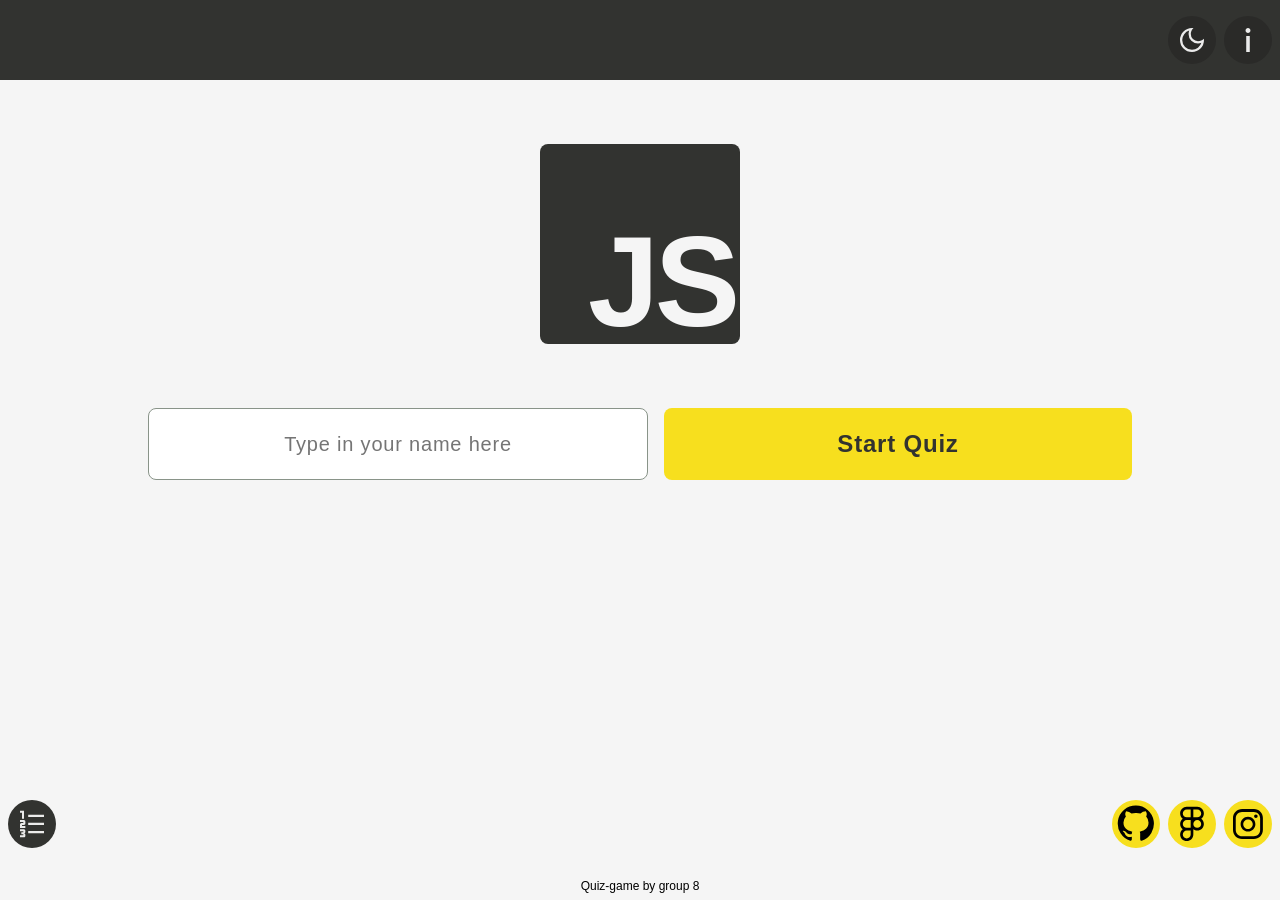
<file: Quiz-Game/index.html>
<!doctype html>
<html lang="en">
  <head>
    <meta charset="UTF-8" />
    <meta name="viewport" content="width=device-width, initial-scale=1.0" />
    <link rel="stylesheet" href="./css/base.css" />
    <link rel="stylesheet" href="./css/index.css" />

    <title>Quiz Game By Group 8</title>
  </head>
  <body>
    <header>
      <nav class="naw-wrapper">
        <div class="small-img-frame frontpage-none">
          <img
            src="./assets/javascript-icon.svg"
            alt="a logotype of javascript"
          />
        </div>

        <!-- toggle the theme mode -->
        <button
          type="button"
          class="button-round js-themeToggle nav-btn"
          aria-pressed="false"
        >
          <img
            src="./img/moon-light-icon.svg"
            alt="a moon for dark mode switch"
          />
        </button>
        <!-- show/hide the popover field -->
        <button
          type="button"
          class="button-round nav-btn"
          id="openDialogInfo"
          aria-label="open the information dialog"
        >
          <img src="./img/info-light-icon.svg" class="info-image" alt="" />
        </button>
      </nav>
    </header>

    <main>
      <div class="main-wrapper">
        <!-- A popover box that shows/hides by clicking the info-button -->
        <dialog class="popover-info" id="dialogInfo">
          <div class="popover-info-content">
            <p>Flest poäng till den som är snabbast och smartast!</p>
            <p>
              Lorem ipsum dolor, sit amet consectetur adipisicing elit.
              Quisquam, laborum. Distinctio delectus possimus iste quos at
              asperiores omnis officiis minus, aspernatur veritatis, odit, ea
              blanditiis perspiciatis fugit eum. Modi, maxime.
            </p>
            <button
              type="button"
              id="closeDialogInfo"
              aria-label="close the information dialog"
            >
              Got it
            </button>
          </div>
        </dialog>

        <!-- image logo frame -->
        <div class="logo-big-frame"></div>

        <!-- form field -->
        <form class="form-player-name" id="formPlayerName" action="#">
          <!-- attention box -->
          <div class="error-line js-errorLine">
            <span class="error-small-frame">
              <img
                src="./img/attention-icon.svg"
                class="warning-small-icon"
                alt=""
              />
            </span>
            <!-- attention text that shows up when input text is not valid -->
            <p class="error-text" role="alert" id="error-playerName">
              attention!
            </p>
          </div>

          <!-- input field -->
          <div class="input-content">
            <div class="name-field">
              <label class="hide-label-line" for="inputPlayerName">
                Your name:
              </label>
              <input
                type="text"
                name="name"
                class="input-name"
                id="inputPlayerName"
                placeholder="Type in your name here"
                aria-describedby="error-playerName"
                autocomplete="off"
              />
            </div>
            <button
              type="submit"
              class="button-submit-name"
              id="buttonSubmitName"
            >
              <span> Start Quiz </span>
            </button>
          </div>
        </form>
      </div>
    </main>

    <footer>
      <div class="foot-wrapper">
        <a href="#" class="button-round toplist-btn js-toplistBtn">
          <img src="./img/format-light-icon.svg" class="icon-image" alt="" />
        </a>

        <a
          href="https://github.com/morenorodri/quizgame-group8.git"
          target="_blank"
          class="button-round foot-social-btn"
          aria-label="go to our github account"
        >
          <img src="./img/github-dark-icon.svg" alt="" />
        </a>
        <a
          href="https://www.figma.com/design/BBJSA1rzPnEWlQgMBxtVnS/Untitled?node-id=0-1&t=CHbkEagHc1IvFcbQ-1"
          target="_blank"
          class="button-round foot-social-btn"
          aria-label="go to our figma account"
        >
          <img src="./img/figma-dark-icon.svg" alt="" />
        </a>
        <a
          href="#"
          target="_blank"
          class="button-round foot-social-btn"
          aria-label="go to our instagram account"
        >
          <img src="./img/instagram-dark-icon.svg" alt="" />
        </a>
      </div>
      <p class="foot-mark">Quiz-game by group 8</p>
    </footer>

    <script type="module" src="./js/index.js"></script>
    <script src="./js/theme.js"></script>
  </body>
</html>
</file>
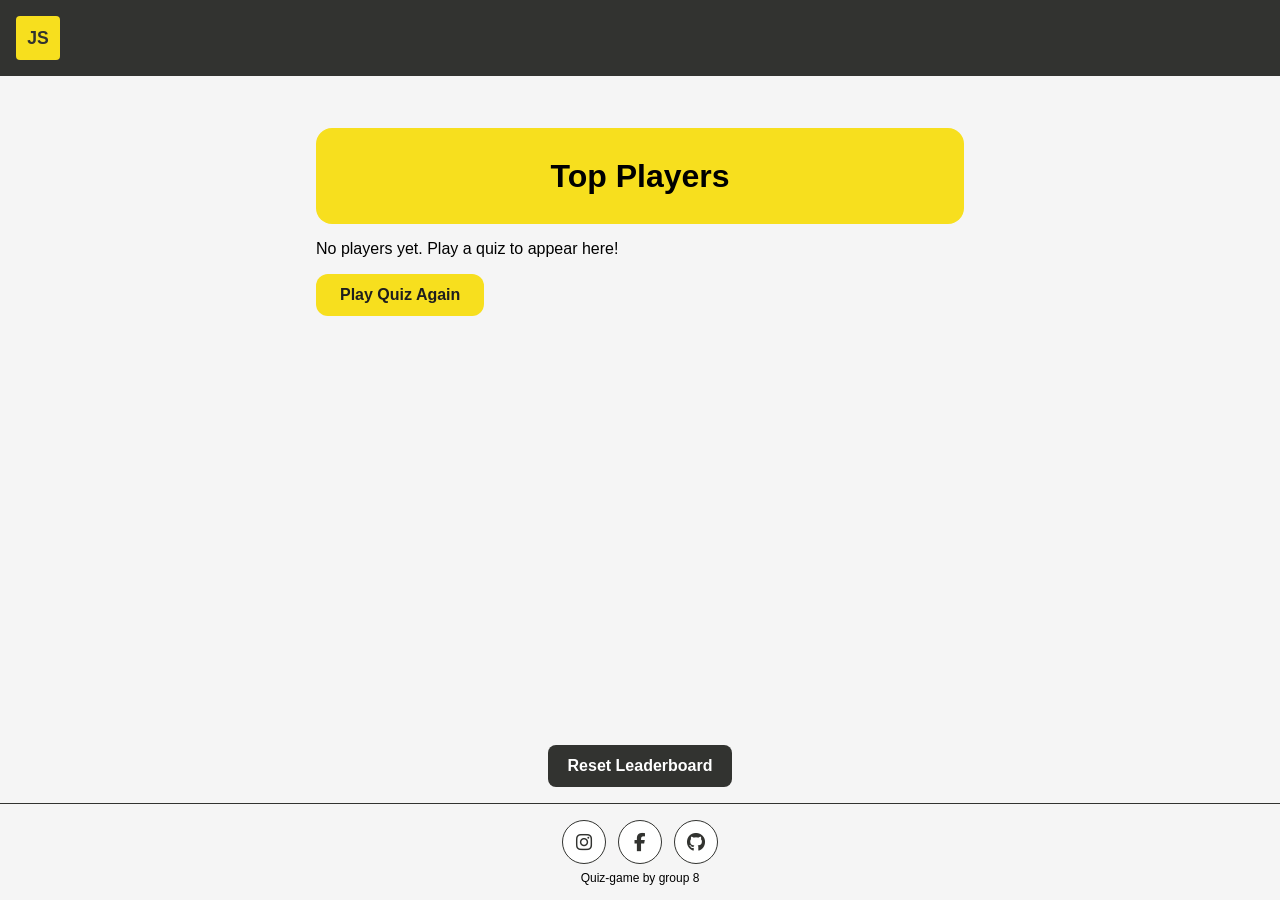
<file: Quiz-Game/leading-board.html>
<!doctype html>
<html lang="en">
  <head>
    <meta charset="UTF-8" />
    <meta name="viewport" content="width=device-width, initial-scale=1.0" />

    <link rel="stylesheet" href="./css/base.css" />
    <link rel="stylesheet" href="./css/leading-board.css" />

    <link
      rel="stylesheet"
      href="https://cdnjs.cloudflare.com/ajax/libs/font-awesome/6.7.2/css/all.min.css"
    />

    <script src="./js/leading-board.js" defer></script>

    <title>Leaderboard</title>
  </head>

  <body>
    <!-- Header -->
    <header class="app-header">
      <div class="js-logo" role="img" aria-label="JavaScript logo">JS</div>

  
    </header>

    <!-- Main leaderboard -->
    <main class="leaderboard">
      <section class="leaderboard-title-card">
        <h1>Top Players</h1>
      </section>

      <ol class="leaderboard-list" id="leaderboard-list"></ol>

      <a href="./index.html" class="play-again-button"> Play Quiz Again </a>
    </main>
    <button id="reset-leaderboard" type="button">Reset Leaderboard</button>
  

    <!-- Footer -->
    <footer>
      <div class="foot-wrapper">
        <a
          class="button-round social-button"
          href="https://www.instagram.com/"
          target="_blank"
          rel="noopener noreferrer"
          aria-label="Instagram"
        >
          <i class="fa-brands fa-instagram" aria-hidden="true"></i>
          <span class="tooltip">Share with friends</span>
        </a>

        <a
          class="button-round social-button"
          href="https://www.facebook.com/"
          target="_blank"
          rel="noopener noreferrer"
          aria-label="Facebook"
        >
          <i class="fa-brands fa-facebook-f" aria-hidden="true"></i>
          <span class="tooltip">Share with friends</span>
        </a>

        <a
          class="button-round social-button"
          href="https://github.com/"
          target="_blank"
          rel="noopener noreferrer"
          aria-label="GitHub"
        >
          <i class="fa-brands fa-github" aria-hidden="true"></i>
          <span class="tooltip">Share with friends</span>
        </a>
      </div>

      <span class="foot-mark">Quiz-game by group 8</span>
    </footer>
    <script src="./js/theme.js"></script>
  </body>
</html>
</file>
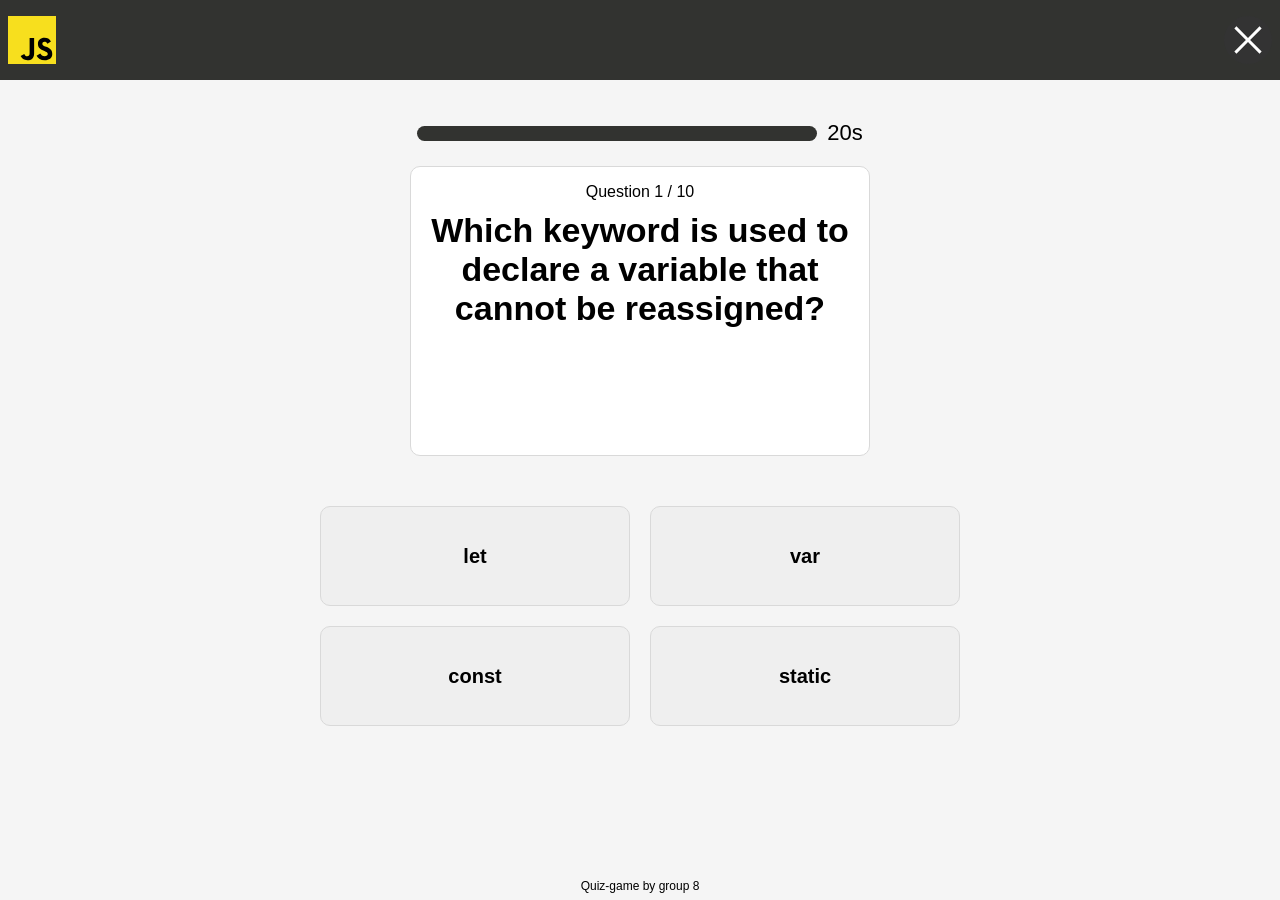
<file: Quiz-Game/quiz.html>
<!DOCTYPE html>
<html lang="en">
<head>
    <meta charset="UTF-8">
    <meta name="viewport" content="width=device-width, initial-scale=1.0">
    <link rel="stylesheet" href="./css/base.css">
    <link rel="stylesheet" href="./css/quiz.css">
    <script defer src="./js/quiz.js"></script>
    <title> Quiz Game By Group 8 </title>
</head>
<body>
        
    <header class="quiz-header">
        <nav class="naw-wrapper">
            <img src="./img/javascript-icon.svg" alt="javascript-logo">

            <button class="close-btn button-round" aria-label="Close quiz"><img src="./img/close_48dp_FFFFFF_FILL0_wght400_GRAD0_opsz48.svg" alt="close button"></button>
        </nav>
    </header>


    <main>
        <div class="timer-container">
            <div class="timer-bar">
                <div class="timer-progress">
                    
                </div>
            </div>
            <span class="timer-text">20s</span>
        </div>

        <div class="question-card">
            <p class="question-count">Question 3 / 10</p>
            <p class="question">Question</p>
        </div>
        
        <div class="answers">
            <button class="answer">Answer</button>
            <button class="answer">Answer</button>
            <button class="answer">Answer</button>
            <button class="answer">Answer</button>
        </div>
    </main>


    <footer>
        <span class="foot-mark"> Quiz-game by group 8 </span>
    </footer>
    <script src="./js/theme.js"></script>
</body>
</html>
</file>
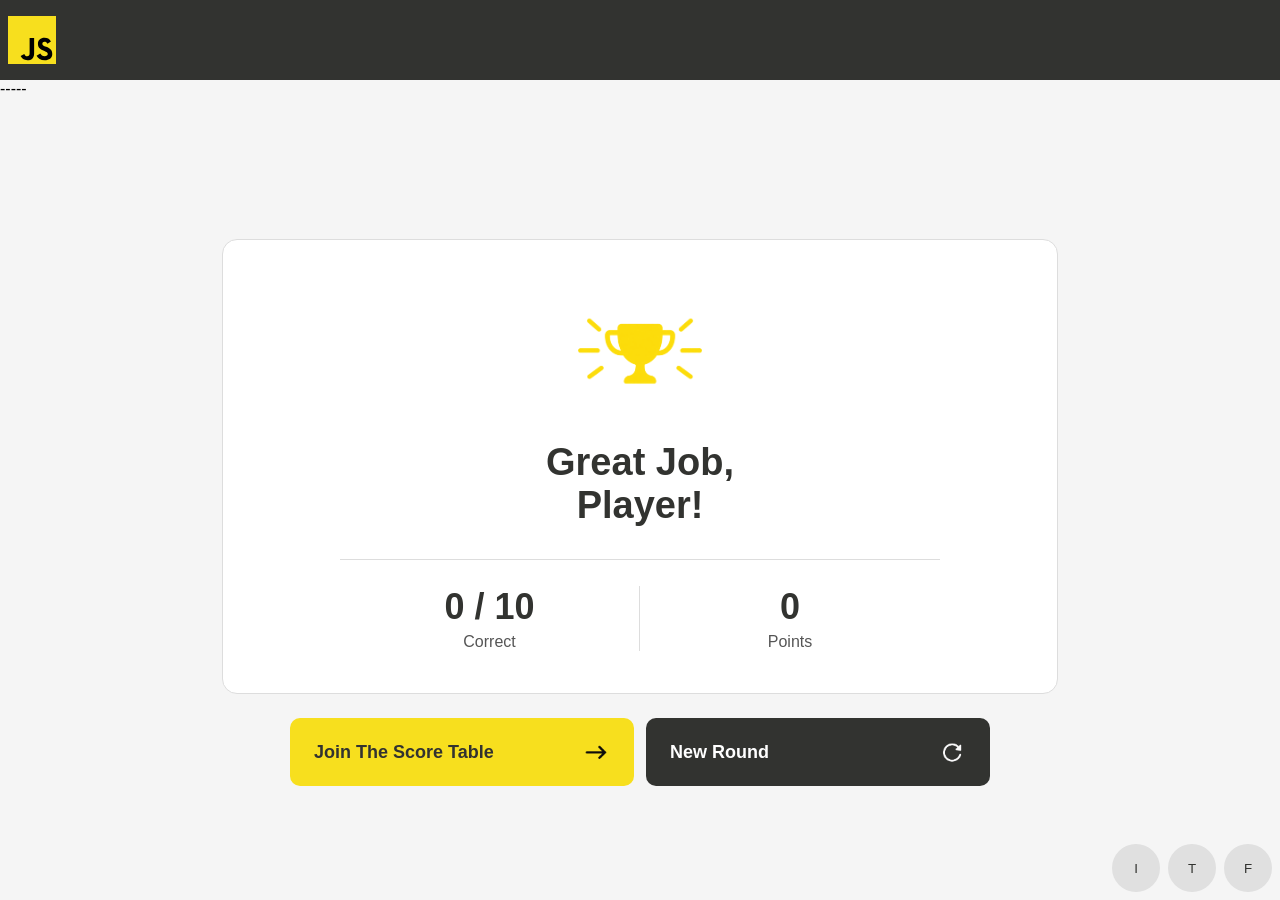
<file: Quiz-Game/result.html>
<!doctype html>
<html lang="en">
  <head>
    <meta charset="UTF-8" />
    <meta name="viewport" content="width=device-width, initial-scale=1.0" />

    <link rel="stylesheet" href="css/base.css" />
    <link rel="stylesheet" href="css/result.css" />

    <title>Quiz Result</title>
  </head>

  <body>
    <!-- Header -->
    <header>
      <nav class="nav-wrapper">
        <div class="small-img-frame left-position">
          <img src="./img/javascript-icon.svg" alt="JavaScript logo" />
        </div>
      </nav>
    </header>  
-----
    <!-- Main content -->
    <main>
      <div class="main-wrapper">
        <section class="result-card">
          <img
            class="trophy-img"
            src="img/trophy (1).png"
            alt="Winner trophy"
          />

          <h1>
            Great Job,<br />
            <span id="player-name">Player</span>!
          </h1>

          <div class="score-box">
            <div class="score">
              <h2 id="correct-answers">0 / 10</h2>
              <p>Correct</p>
            </div>

            <div class="score">
              <h2 id="total-points">0</h2>
              <p>Points</p>
            </div>
          </div>
        </section>

        <!-- Result buttons -->
        <div class="result-buttons">
          <a href="./leading-board.html" class="join-btn">
            <span>Join The Score Table</span>
            <img src="img/arrow-right.png" alt="" />
          </a>

          <a href="./index.html" class="restart-btn">
            <span>New Round</span>
            <img src="img/restart.png" alt="" />
          </a>
        </div>
      </div>
    </main>

    <!-- Footer -->
    <footer>
      <div class="foot-wrapper">
        <button class="button-round" type="button">I</button>
        <button class="button-round" type="button">T</button>
        <button class="button-round" type="button">F</button>
      </div>
    </footer>
    <script type="module" src="./js/result.js"></script>
  </body>
</html>
</file>
<file: Quiz-Game/css/base.css>
:root {
    --surface: #F5F5F5;
    --primary: #F7DF1E;
    --secondary: #323330;
    --tertiary: #FFFFFF;
    --button-bg: #2A2A28;
    --js-b-letter: #F5F5F5;
    --js-b-logo: #323330;
    --top-bg: #323330; 
    --atten-bg: #F5F5F5;
    --info-bg: #F7DF1E;     
}


.dark-theme {
    --surface: #323330;
    --js-b-letter: #F5F5F5;
    --js-b-logo: #2A2A28;
    --top-bg: #2A2A28; 
    --atten-bg: #F5F5F5;
}

* {
    margin: 0;
    padding: 0;
    box-sizing: border-box;
}


body {
    display: grid;
    grid-template-rows: auto 1fr auto;
    height: 100dvh;

        font-family: "Inter", sans-serif;
        background-color: var(--surface);    
        transition: background-color .3s ease-in-out;
}

img { width: 100%; }

/********** Shared Blocks **********/
/************** header *************/
header {
    display: flex;
        /* outline kan kommenteras bort. Används för visuella skäl */
        /* outline: .1rem solid; */
}

nav {
    display: flex;
    column-gap: .5rem;
    justify-content: end;
    padding: 1rem .5rem;
    width: 100%;
        background-color: var(--secondary);
}

.small-img-frame {
    display: flex;
    justify-content: center;
    align-items: center;
    width: 3rem; height: 3rem;
    margin-right: auto;
        /* outline kan kommenteras bort. Används för visuella skäl */
        /* outline: .1rem solid; */
}



.frontpage-none {
    display: none;
}



/************** main *************/
.main-wrapper {
    padding: 0rem .25rem;
}




/************** footer *************/
footer {
    display: flex;
    flex-direction: column;
    row-gap: 2rem;
    padding-bottom: .5rem;
        /* outline kan kommenteras bort. Används för visuella skäl */
        /* outline: .1rem solid; */
}

.foot-wrapper {
    display: flex;
    column-gap: .5rem;
    justify-content: end;
    padding: 0rem .5rem;
    width: 100%;
}

.foot-mark {
        font-size: .75rem;
        font-weight: 300;
        line-height: 1;
        text-align: center;
}




/************** featuring *************/
/* buttons */
.button-round {
    display: flex;
    padding: .5rem;
    border: none;
    border-radius: 50%;
    width: 3rem; height: 3rem;
        cursor: pointer;
        /* outline kan kommenteras bort. Används för visuella skäl */
        /* outline: .1rem solid; */
}


.nav-btn {
    scale: 1;
        background-color: var(--button-bg);
        transition: scale .3s ease-in-out;

    img {
        filter: brightness(96%);
        transition: filter .3s ease-in-out;
    }
}


.toplist-btn {
    scale: 1;
    margin-right: auto;
        background-color: var(--top-bg);
        transition: scale .3s ease-in-out;

    img {
        filter: brightness(96%);
        transition: filter .3s ease-in-out;
    }
}

.nav-btn:hover, .toplist-btn:hover {
    img {
        filter: brightness(0) saturate(100%) invert(86%) sepia(87%) saturate(1487%) hue-rotate(352deg) brightness(101%) contrast(97%);
        transition: filter .3s ease-in-out;
    }
}

.foot-social-btn {
    scale: 1;
    padding: .25rem;
        background-color: var(--primary);
        transition: scale .3s ease-in-out, background-color .3s ease-in-out;
}

.foot-social-btn:hover {
        background-color: #ECD209;
        transition: background-color .3s ease-in-out;
}

.nav-btn:hover, .toplist-btn:hover,
.foot-social-btn:hover {
    scale: 1.1;
        transition: scale .3s ease-in-out;
}

button:focus-visible,
a:focus-visible,
label:focus-visible,
input:focus-visible {
    outline: .25rem solid;
    outline-offset: .25rem;
}
body.dark-mode {
  background-color: #1e1e1e;
  color: #ffffff;
}

a, button {
    user-select: none;
}
</file>
<file: Quiz-Game/css/index.css>
/********** content **********/
main {
    padding-top: 4rem;

    .main-wrapper {
        display: flex;
        flex-direction: column;
        row-gap: 4rem;
        align-items: center;

        padding: 0rem .5rem; /* change later in base.css */
        position: relative;
            max-width: 1000px;
            margin: 0 auto;
    }
}



/************** featuring *************/
/*** main logo ***/
.logo-big-frame {
    display: flex;
    justify-content: center;
    align-items: center;
    border-radius: .5rem;
    overflow: hidden;
    width: 12.5rem; height: 12.5rem;
        background-color: var(--js-b-logo);
        position: relative;
}

.logo-big-frame::before {
    content: "J";
    position: absolute;
    opacity: 1;
    scale: 1;
    top: 4rem; left: 3rem;
        font-size: 8rem;
        font-weight: 700;
        color: var(--js-b-letter);

        animation: jGlidIn 1s ease-in;
}

@keyframes jGlidIn {
    from {
        left: 0rem;
        opacity: 0;
        scale: .75;
    }
}


.logo-big-frame::after {
    content: "S";
    position: absolute;
    opacity: 1;
    scale: 1;
    top: 4rem; right: 0rem;
        font-size: 8rem;
        font-weight: 700;
        color: var(--js-b-letter);

        animation: sFallsIn 1.25s ease-in;
}

@keyframes sFallsIn {
    from {
        top: -1rem;
        opacity: 0;
        scale: .75;
    }
}


/*** form ***/
.form-player-name {
    display: flex;
    flex-direction: column;
    row-gap: 1rem;
    width: 100%;
        position: relative;

    
    /* error line of text */
    .error-line {
        display: flex;
        align-items: center;
        column-gap: .5rem;
            position: absolute;
            top: -2.5rem;
            visibility: hidden;

        .error-small-frame {
            display: flex;
            justify-content: center;
            align-items: center;
            padding: .125rem;
            border: .125rem solid red;
            border-radius: 50%;
            width: 1.5rem; height: 1.5rem;
                background-color: var(--primary);

            .warning-small-icon {
                width: 100%;
            }
        }

        .error-text {
            padding: .25rem;
            border-radius: .25rem;
                font-size: .75rem;
                font-weight: 600;
                text-transform: uppercase;
                letter-spacing: .05rem;
                color: red;
                background-color: var(--atten-bg);
        };
    }


    /*** input field ***/
    .input-content {
        display: flex;
        flex-direction: column;
        row-gap: 1rem;
    }

    .name-field {
        display: flex;
        flex-direction: column;
        row-gap: .5rem;

        .hide-label-line {
            display: none;
        }

        .input-name {
            padding: .75rem 0rem;
            border: .1rem solid #899489;
            border-radius: .5rem;
                font-size: 1.25rem;
                font-weight: 500;
                line-height: 1rem;
                letter-spacing: .05rem;
                text-align: center;
        }
    }


    /*** button submit ***/
    .button-submit-name {
        padding: .75rem 0rem;
        border: none;
        border-radius: .5rem;
            color: var(--secondary);
            background-color: var(--primary);
            transition: background-color .3s ease-in-out;
            cursor: pointer;

        span {
                font-size: 1.5rem;
                font-weight: 600;
                line-height: 1;
                letter-spacing: .05rem;
        }
    }

    .button-submit-name:hover {
            background-color: #ECD209;
            transition: background-color .3s ease-in-out;
    }
}


/* images */
.questionmark-image {
    width: 1.5rem; height: 1.5rem;
}

/*** others ***/
/*** popover ***/
.popover-info {
    padding: 1rem;
    border: .1rem solid #899489;
    border-radius: .5rem;
        background-color: var(--info-bg);
        position: absolute;
        top: 7rem;
        opacity: 0;
        width: min(100%, 1000px);
        margin: 0 auto;
        transition: opacity .3s ease-in-out;

    .popover-info-content {
        display: flex;
        flex-direction: column;
        row-gap: 1rem;

        p {
                font-weight: 500;
                line-height: 1.25rem;
        }

        button {
            padding: .75rem 0;
            border: none;
            border-radius: .5rem;
                font-size: 1rem;
                font-weight: 600;
                line-height: 1;
                color: var(--js-b-letter);
                background-color: var(--secondary);
                cursor: pointer;
        }
    }    
}

.popover-info::backdrop {
    backdrop-filter: blur(.125rem);
}

.popover-info[open] {
        opacity: 1;
}

@starting-style {
    .popover-info[open] {
        opacity: 0;
    }
}



/*** resposive ***/
@media (min-width: 600px) {

}

@media (min-width: 1200px) {
    .form-player-name {

        .input-content {
            flex-direction: row;
            column-gap: 1rem ;
            justify-content: center;
        }

        .input-name {
            padding: 1rem 0rem;
            width: 31.25rem;
            height: 100%;
        }

        .button-submit-name {
            padding: 1.5rem 0rem;
            width: 31.25rem;
        }
    }
}












.play-again-button {
  display: inline-block;
  margin-top: 1rem;
  padding: 0.75rem 1.5rem;
  background-color: #f7df1e;
  color: #1e1e1e;
  text-decoration: none;
  font-weight: bold;
  text-align: center;
  border-radius: 0.75rem;
  transition: opacity 0.2s ease;
}

.play-again-button:hover {
  opacity: 0.8;
}
</file>
<file: Quiz-Game/css/leading-board.css>
/* =========================
   Base layout
========================= */

body {
  display: flex;
  flex-direction: column;
  min-height: 100vh;
  height: auto;
}

main {
  min-width: 0;
}

.leaderboard {
  max-width: 42rem;
  min-height: 0;
  padding: 1.25rem 0.75rem;
  background-color: var(--surface);
}

main.leaderboard {
  position: static;
  width: min(42rem, calc(100% - 2rem));
  margin: 2rem auto;
  align-self: center;
  flex: 1 0 auto;
}

/* =========================
   Header and JS logo
========================= */

.app-header {
  display: flex;
  align-items: center;
  justify-content: space-between;
  width: 100%;
  padding: 1rem;
  background-color: var(--secondary);
  color: var(--tertiary);
}

body > header.app-header {
  position: static;
  width: 100%;
  flex-shrink: 0;
}

.js-logo {
  display: flex;
  align-items: center;
  justify-content: center;
  width: 2.75rem;
  height: 2.75rem;
  border-radius: 0.25rem;
  background-color: var(--primary);
  color: var(--secondary);
  font-size: 1.1rem;
  font-weight: 800;
  text-decoration: none;
}

.header-actions {
  display: flex;
  align-items: center;
  margin-left: auto;
}

.header-button {
  width: 2.75rem;
  height: 2.75rem;
  border: 1px solid var(--tertiary);
  border-radius: 50%;
  background-color: transparent;
  color: var(--tertiary);
  font-size: 1.1rem;
  cursor: pointer;
}

.dark-mode-button {
  display: flex;
  align-items: center;
  justify-content: center;
  width: 2.75rem;
  height: 2.75rem;
  border: 1px solid var(--tertiary);
  border-radius: 50%;
  background-color: transparent;
  color: var(--tertiary);
  font-size: 1.1rem;
  font-weight: 700;
  cursor: pointer;
}

.dark-mode-button:hover {
  background-color: var(--primary);
  color: var(--secondary);
}

/* =========================
   Leaderboard title
========================= */

.leaderboard-title-card {
  display: flex;
  flex-direction: column;
  align-items: center;
  justify-content: center;
  gap: 0.25rem;
  min-height: 6rem;
  margin-bottom: 1rem;
  padding: 1rem;
  border-radius: 1rem;
  background-color: var(--primary);
  text-align: center;
}

.leaderboard-title-card h1,
.leaderboard-title-card h2 {
  margin: 0;
  font-size: 2rem;
}

/* =========================
   Leaderboard list
========================= */

.leaderboard-list {
  display: flex;
  flex-direction: column;
  gap: 0.75rem;
  margin-top: 1rem;
  padding: 0;
  list-style: none;
}

.leaderboard-item {
  display: flex;
  align-items: center;
  gap: 0.75rem;
  width: 100%;
  min-height: 4.5rem;
  padding: 0.625rem 0.75rem;
  border: 0.0625rem solid #e5e5e5;
  border-radius: 1rem;
  background-color: var(--tertiary);
  transition:
    transform 0.2s ease,
    box-shadow 0.2s ease;
}

.leaderboard-item:hover {
  transform: translateY(-0.15rem);
  box-shadow: 0 0.25rem 0.75rem #00000012;
}

/* Player rank circles */

.player-rank {
  display: flex;
  flex-shrink: 0;
  align-items: center;
  justify-content: center;
  width: 3.25rem;
  height: 3.25rem;
  border-radius: 50%;
  background-color: #000;
  color: var(--tertiary);
  font-size: 1.125rem;
  font-weight: 800;
}

.first-place .player-rank {
  background-color: var(--primary);
  color: var(--secondary);
}

.second-place .player-rank {
  background-color: #1e1e1e;
}

.third-place .player-rank {
  background-color: #555;
}

.fourth-place .player-rank {
  background-color: #777;
}

/* Player information */

.player-info {
  display: flex;
  flex: 1;
  flex-direction: column;
  align-items: flex-start;
  gap: 0.35rem;
  min-width: 0;
}

.player-name {
  display: block;
  font-weight: 700;
  overflow-wrap: anywhere;
}

.player-correct {
  display: block;
  color: #555;
  font-size: 0.875rem;
}

.player-score {
  flex-shrink: 0;
  margin-left: auto;
  font-weight: 800;
  white-space: nowrap;
}

/* =========================
   Start-page button (S)
========================= */

a.back-button {
  position: fixed;
  bottom: 5.5rem;
  left: 1rem;
  z-index: 10;
  display: flex;
  align-items: center;
  justify-content: center;
  width: 2.75rem;
  height: 2.75rem;
  border: 1px solid var(--secondary);
  border-radius: 50%;
  background-color: var(--tertiary);
  color: var(--secondary);
  font-size: 1.25rem;
  font-weight: 700;
  text-decoration: none;
  transition:
    background-color 0.2s ease,
    color 0.2s ease;
}

a.back-button:hover,
a.back-button:focus-visible {
  background-color: var(--secondary);
  color: var(--tertiary);
}

/* =========================
   Footer and social icons
========================= */

footer {
  display: flex;
  flex-direction: column;
  align-items: center;
  justify-content: center;
  gap: 0.5rem;
  width: 100%;
  min-height: 4.5rem;
  padding: 1rem;
  border-top: 1px solid var(--secondary);
  background-color: var(--surface);
}

body > footer {
  position: static;
  width: 100%;
  margin-top: auto;
}

.foot-wrapper {
  display: flex;
  align-items: center;
  justify-content: center;
  gap: 0.75rem;
  width: 100%;
}

.social-button {
  position: relative;
  display: inline-flex;
  flex: 0 0 2.75rem;
  align-items: center;
  justify-content: center;
  width: 2.75rem;
  height: 2.75rem;
  border: 1px solid var(--secondary);
  border-radius: 50%;
  background-color: var(--tertiary);
  color: var(--secondary);
  font-size: 1.15rem;
  text-decoration: none;
  transition:
    background-color 0.2s ease,
    color 0.2s ease;
}

.social-button:hover,
.social-button:focus-visible {
  background-color: var(--primary);
  color: var(--secondary);
}

/* Share with friends tooltip */

.social-button .tooltip {
  position: absolute;
  bottom: calc(100% + 0.5rem);
  left: 50%;
  z-index: 10;
  padding: 0.4rem 0.6rem;
  transform: translateX(-50%);
  border-radius: 0.35rem;
  background-color: var(--secondary);
  color: var(--tertiary);
  font-size: 0.75rem;
  font-weight: 400;
  white-space: nowrap;
  opacity: 0;
  visibility: hidden;
  pointer-events: none;
  transition:
    opacity 0.2s ease,
    visibility 0.2s ease;
}

.social-button:hover .tooltip,
.social-button:focus-visible .tooltip {
  opacity: 1;
  visibility: visible;
}

.foot-mark {
  margin: 0;
  font-size: 0.75rem;
  text-align: center;
}

/* =========================
   Keyboard focus
========================= */

a:focus-visible {
  outline: 0.15rem solid var(--secondary);
  outline-offset: 0.2rem;
}

/* =========================
   Small mobile screens
========================= */

@media (max-width: 25rem) {
  .leaderboard {
    padding: 1rem 0.625rem;
  }

  .leaderboard-item {
    gap: 0.5rem;
    padding: 0.625rem;
  }

  .player-rank {
    width: 2.75rem;
    height: 2.75rem;
  }

  .player-score {
    font-size: 0.875rem;
  }

  .foot-wrapper {
    padding: 0.75rem;
  }

  .social-button {
    display: flex;
    border-width: 0.125rem;
    font-size: 1.25rem;
  }

  .tooltip {
    width: max-content;
    max-width: 10rem;
    text-align: center;
  }
}

/* =========================
   Dark mode
========================= */

.dark-mode body {
  background-color: #1e1e1e;
  color: #ffffff;
}

.dark-mode .leaderboard {
  background-color: #1e1e1e;
  color: #ffffff;
}

.dark-mode .leaderboard-item {
  background-color: #333333;
  color: #ffffff;
  border-color: #555555;
}

.dark-mode .player-name,
.dark-mode .player-correct,
.dark-mode .player-score {
  color: #ffffff;
}

.dark-mode footer {
  background-color: #1e1e1e;
  color: #ffffff;
}

/* No outline or border on header and footer */

.site-footer,
header {
  outline: none;
  border: none;
}
.play-quiz-link {
  display: inline-block;
  margin-top: 1rem;
  color: var(--secondary);
  font-weight: bold;
  text-decoration: underline;
}
#reset-leaderboard {
  display: block;
  margin: 1rem auto;
  padding: 0.75rem 1.25rem;
  border: none;
  border-radius: 0.5rem;
  background-color: var(--secondary);
  color: var(--tertiary);
  font: inherit;
  font-weight: bold;
  cursor: pointer;
}

#reset-leaderboard:hover {
  opacity: 0.8;
}
.play-again-button {
  display: inline-block;
  margin-top: 1rem;
  padding: 0.75rem 1.5rem;
  background-color: #f7df1e;
  color: #1e1e1e;
  text-decoration: none;
  font-weight: bold;
  text-align: center;
  border-radius: 0.75rem;
  cursor: pointer;
}

.play-again-button:hover {
  opacity: 0.8;
}
.no-players {
  font-size: 1rem;
  text-align: center;
  margin-top: 1rem;
}
</file>
<file: Quiz-Game/css/quiz.css>
nav {
    justify-content: space-between;
    margin-bottom: 10px;
}

.close-btn {
    background-color: #333;
    color: white;
}

img {
    width: 48px;
    height: 48px;
}

.close-btn {
    align-items: center;
    justify-content: center;
}

main {
    margin-top: 30px;
}

.timer-container {
    display: flex;
    justify-content: center;
    align-items: center;
    gap: 10px;
}

.timer-bar {
    position: relative;
    width: 250px;
    height: 10px;
    background: var(--secondary);
    border-radius: 10px;
    overflow: hidden;
}

.timer-progress {
    top: 0;
    right: 0;
    width: 100%;
    height: 100%;
    background: var(--primary);
}

@keyframes timerFlow {
    from {
        width: 100%;
    }

    to {
        width: 0%;
    }
}

.timer-text {
    font-size: 16px;
}

.question-card {
    background-color: var(--tertiary);
    color: #000;
    width: 300px;
    height: 200px;
    margin: 20px auto 50px auto;
    border: 1px solid #D9D9D9;
    border-radius: 10px;
    padding: 1rem;
    text-align: center;
}

.question {
    margin-top: 10px;
    font-size: 24px;
    font-weight: 800;
}

.answers {
    width: 290px;
    margin: auto;
    display: flex;
    flex-direction: column;
    justify-content: center;
    align-items: center;
    gap: 15px;
}

.answer {
    height: 50px;
    width: 100%;
    border-radius: 10px;
    border: 1px solid #D9D9D9;
    font-weight: 700;
}

@media (min-width: 600px) {
    .timer-bar {
        width: 320px;
        height: 12px;
    }

    .timer-text {
        font-size: 18px;
    }

    .question-card {
        width: 380px;
        height: 240px;
    }

    .question {
        font-size: 28px;
    }

    .answers {
        width: 370px;
    }

    .answer {
        height: 58px;
        font-size: 17px;
    }
}

@media (min-width: 1200px) {
    .timer-bar {
        width: 400px;
        height: 15px;
    }

    .timer-text {
        font-size: 22px;
    }

    .question-card {
        width: 460px;
        height: 290px;
    }

    .question {
        font-size: 34px;
    }

    .answers {
        width: 50%;
        display: grid;
        grid-template-columns: 1fr 1fr;
        gap: 20px;
    }

    .answer {
        height: 100px;
        font-size: 20px;
    }
}
</file>
<file: Quiz-Game/css/result.css>
/* Header */
header {
    background-color: var(--secondary);
}

.small-img-frame {
    border: none;
    outline: none;
    /* margin: 10px; */
}

.small-img-frame img {
    /* width: 65px;
    height: 65px; */
    object-fit: contain;
}

/* Main */
.main-wrapper {
    padding: 20px 15px;
    max-width: 500px;
    margin: 0 auto;
}

/* Result Card */
.result-card {
    background-color: var(--tertiary);
    border: 1px solid #ddd;
    border-radius: 15px;
    padding: 25px 15px;
    text-align: center;
}

.trophy-img {
    width: 110px;
    height: 110px;
    object-fit: contain;
    margin-bottom: 15px;
}

.result-card h1 {
    font-size: 28px;
    color: var(--secondary);
    margin-bottom: 25px;
}

/* Score */
.score-box {
    display: flex;
    justify-content: space-around;
    border-top: 1px solid #ddd;
    padding-top: 20px;
}

.score {
    width: 50%;
}

.score:first-child {
    border-right: 1px solid #ddd;
}

.score h2 {
    font-size: 28px;
    margin-bottom: 5px;
    color: var(--secondary);
}

.score p {
    font-size: 16px;
    color: #555;
}

/* Result Buttons */
.result-buttons {
    display: flex;
    flex-direction: column;
    gap: 12px;
    margin-top: 20px;
}

.join-btn,
.restart-btn {
    display: flex;
    align-items: center;
    justify-content: space-between;
    padding: 18px 20px;
    border-radius: 10px;
    text-decoration: none;
    font-size: 16px;
    font-weight: bold;
}

.join-btn {
    background-color: var(--primary);
    color: var(--secondary);
}

.restart-btn {
    background-color: var(--secondary);
    color: var(--tertiary);
}

.join-btn img,
.restart-btn img {
    width: 24px;
    height: 24px;
    object-fit: contain;
}

/* Footer */
footer .button-round {
    display: flex;
    align-items: center;
    justify-content: center;
    background-color: #e0e0e0;
    color: var(--secondary);
    text-decoration: none;
    border: none;
    outline: none; 
    margin-top: 10px
}

footer .button-round img {
    width: 25px;
    height: 25px;
    object-fit: contain;
}

/* Keyboard focus */
.button-round:focus-visible,
.join-btn:focus-visible,
.restart-btn:focus-visible {
    outline: 3px solid var(--primary);
    outline-offset: 3px;
}

/* Responsive Design */
@media (min-width: 600px) {
    .main-wrapper {
        padding: 30px 20px;
    }
}

@media (min-width: 900px) {
    .main-wrapper {
        padding: 40px 20px;
    }

    .result-card h1 {
        font-size: 32px;
    }
}

@media (min-width: 1200px) {
    .main-wrapper {
        max-width: 900px;
        padding: 48px 32px;
    }

    .result-card {
        padding: 42px 48px;
    }

    .trophy-img {
        width: 140px;
        height: 140px;
    }

    .result-card h1 {
        font-size: 38px;
        margin-bottom: 32px;
    }

    .score-box {
        max-width: 600px;
        margin: 0 auto;
        padding-top: 26px;
    }

    .score h2 {
        font-size: 36px;
    }

    .result-buttons {
        flex-direction: row;
        max-width: 700px;
        margin: 24px auto 0;
    }

    .join-btn,
    .restart-btn {
        flex: 1;
        min-height: 68px;
        padding: 20px 24px;
        font-size: 18px;
    }

    .join-btn img,
    .restart-btn img {
        width: 28px;
        height: 28px;
    }
}
</file>
